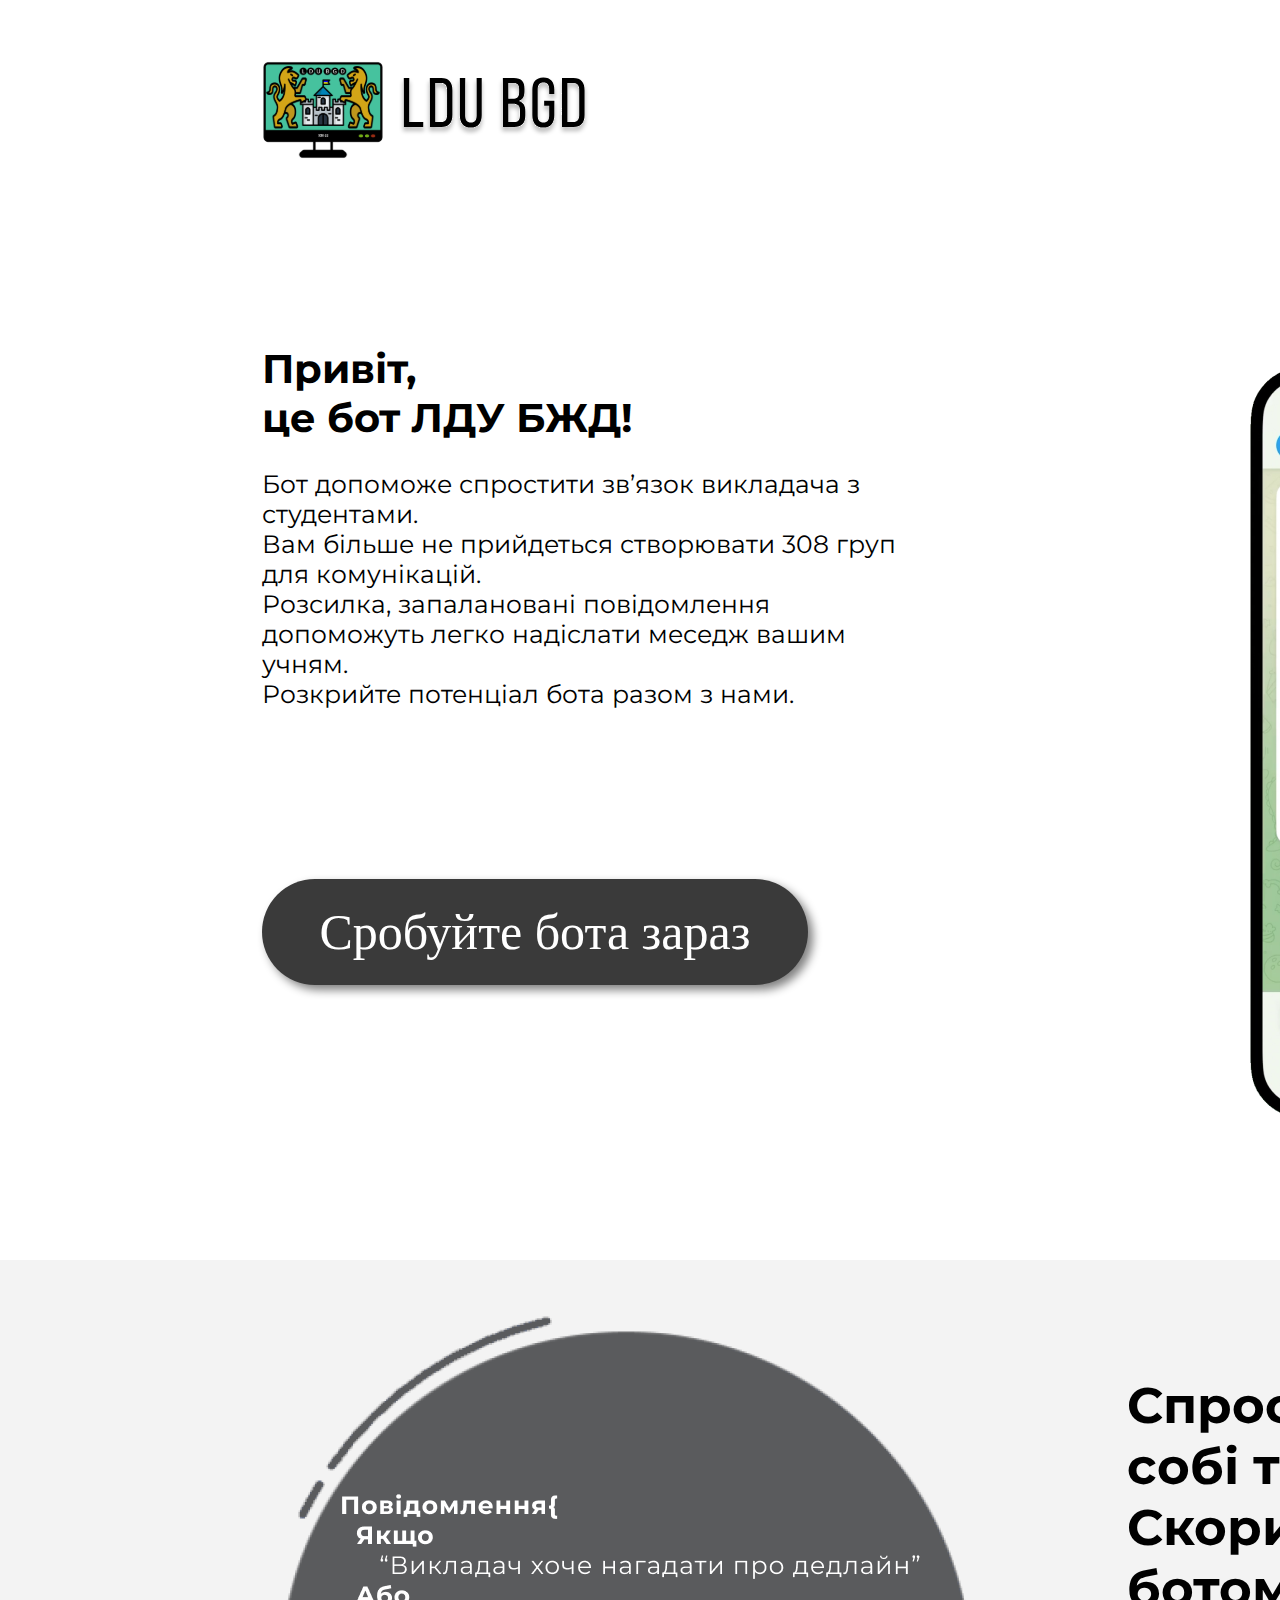
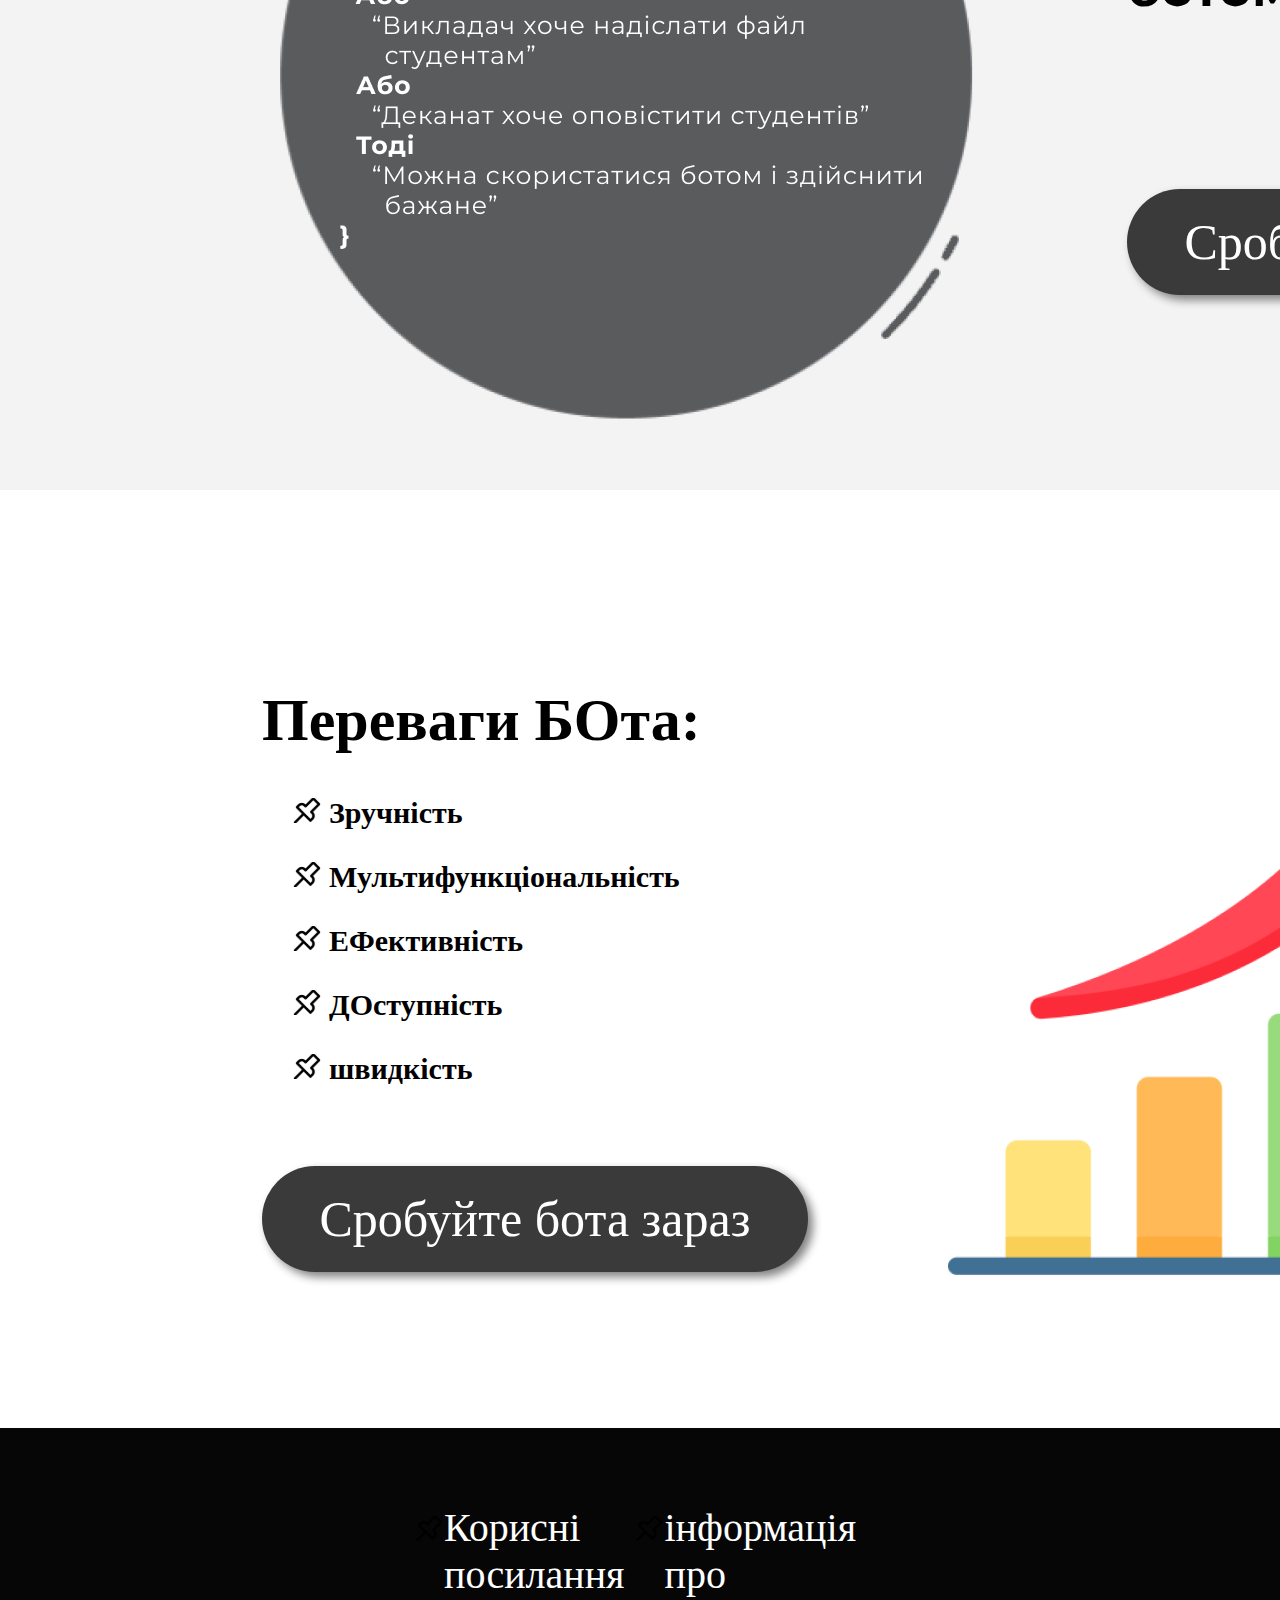
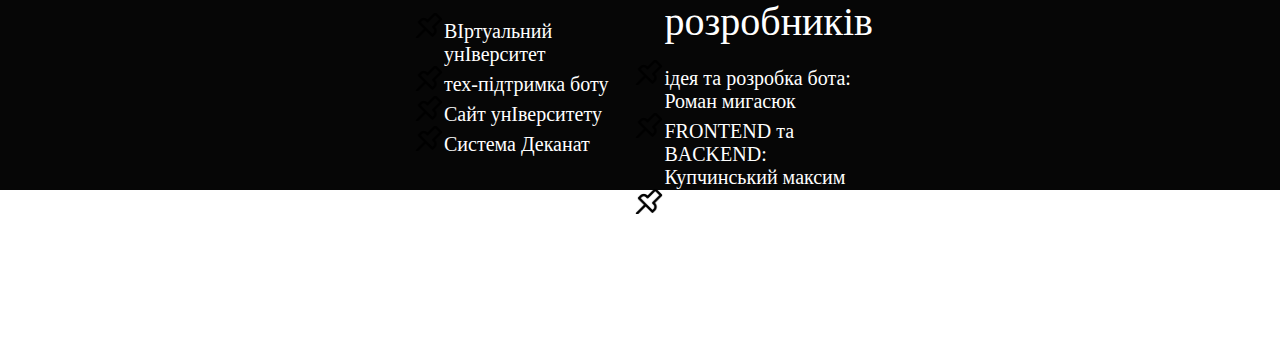
<file: Website-Bot/web_html_css/Site/index.html>
<!DOCTYPE html>
<html lang="ua">
<head>
    <meta charset="UTF-8">
    <meta name="viewport"
          content="width=device-width, user-scalable=no, initial-scale=1.0, maximum-scale=1.0, minimum-scale=1.0">
    <meta http-equiv="X-UA-Compatible" content="ie=edge">
    <link rel="stylesheet" href="assets/css/main.css">
    <link rel="icon" href="assets/img/svg/mainIcon.svg">
    <link rel="preconnect" href="https://fonts.googleapis.com">
    <link rel="preconnect" href="https://fonts.gstatic.com" crossorigin>
    <link href="https://fonts.googleapis.com/css2?family=Montserrat:wght@400;700&display=swap" rel="stylesheet">
    <link href="https://fonts.cdnfonts.com/css/bebas-neue" rel="stylesheet">
    <!--<title>LDU BGD</title>-->
    <title>Львівський Держаний Університет Безпеки Життєдіяльності</title>
</head>
<body>
    <header class="header">
        <div class="containerHeader">
            <div class="intro">
                <div class="logo">
                    <img src="assets/img/svg/logo.svg" alt="LDU BGD">
                </div>
                <div class="btnLog">
                    <a class="btn" href="login.html">увiйти</a>
                </div>
            </div>
        </div>
    </header>
    <section class="section">
        <div class="sectionFirst">
            <div class="leftFirst">
                <div class="containerHeader infoBot">
                    <h1 class="mainText">Привіт,<br />
                        це бот ЛДУ БЖД!<br />
                    </h1>
                    <p class="secondText">Бот допоможе спростити зв’язок викладача з <br />студентами.<br />
                        Вам більше не прийдеться створювати 308 груп <br />для комунікацій.<br />
                        Розсилка, запалановані повідомлення <br />допоможуть легко надіслати меседж вашим <br />учням.<br />
                        Розкрийте потенціал бота разом з нами.<br /></p>
                </div>
                <div class="containerHeader btnTestMain">
                    <a class="btn btnTest" href="login.html">Сробуйте бота зараз</a>
                </div>
            </div>
            <div class="rightFirst">
                <div class="photoPhone">
                    <img src="assets/img/png/phone.png" alt="Phone">
                </div>
            </div>
        </div>
        <div class="inner">
            <div class="containerHeader sectionSecond">
                <div class="leftSecond">
                    <img src="assets/img/png/benefit.png" alt="Benefit">
                </div>
                <div class="rightSecond">
                    <div class="remark">
                        <h1 class="remarkText">Спростіть життя<br />
                            собі та студентам.<br />
                            Скористайтесь ботом.<br />
                        </h1>
                    </div>
                    <div class="btnTestMain">
                        <a class="btn btnTest btnSecond" href="login.html">Сробуйте бота зараз</a>
                    </div>
                </div>
            </div>
        </div>
        <div class="containerHeader sectionThird">
            <div class="leftThird">
                <div class="textBenifit">
                    <h1 class="benefitMain">Переваги БОта:</h1>
                </div>
                <div class="list">
                    <ul class="table">
                        <li>Зручнiсть</li>
                        <li>Мультифункцiональнiсть</li>
                        <li>ЕФективнiсть</li>
                        <li>ДОступнiсть</li>
                        <li>швидкiсть</li>
                    </ul>
                </div>
                <div class="btnTestMain btnThird">
                    <a class="btn btnTest" href="login.html">Сробуйте бота зараз</a>
                </div>
            </div>
            <div class="rightThird">
                <img class="rightThirdImg" src="assets/img/png/growth.png" alt="Growth">
            </div>
        </div>
    </section>
    <footer class="footer">
        <div class="containerFooter">
            <div class="up">
                <div class="leftFoot">
                    <ul class="tableFoot">
                        <li class="mainHeader">Кориснi посилання</li>
                        <a href="http://virt.ldubgd.edu.ua"><li class="mainHeader foot">ВIртуальний унIверситет</li></a>
                        <a href="#"><li class="mainHeader foot">тех-пiдтримка боту</li></a>
                        <a href="https://ldubgd.edu.ua"><li class="mainHeader foot">Сайт унIверситету</li></a>
                        <a href="https://rozklad.ldubgd.edu.ua"><li class="mainHeader foot">Система Деканат</li></a>
                    </ul>
                </div>
                <div class="rightFoot">
                    <ul class="tableFoot">
                        <li class="mainHeader">iнформацiя про розробникiв</li>
                        <a href="#"><li class="mainHeader foot">iдея та розробка бота: Роман мигасюк</li></a>
                        <a href="#"><li class="mainHeader foot">FRONTEND та BACKEND: Купчинський максим</li></a>
                        <a href="#"><li class="mainHeader foot">FRONTEND та BACKEND: Цветков дмитро</li></a>
                    </ul>
                </div>
            </div>
            <div class="down">
                <div class="bottomFoot">
                    <h3 class="textDown">Бот створений за підтримики університету ЛДУ БЖД та студентів групи КН22
                    </h3>
                </div>
            </div>
        </div>
    </footer>
</body>
</html>
</file>
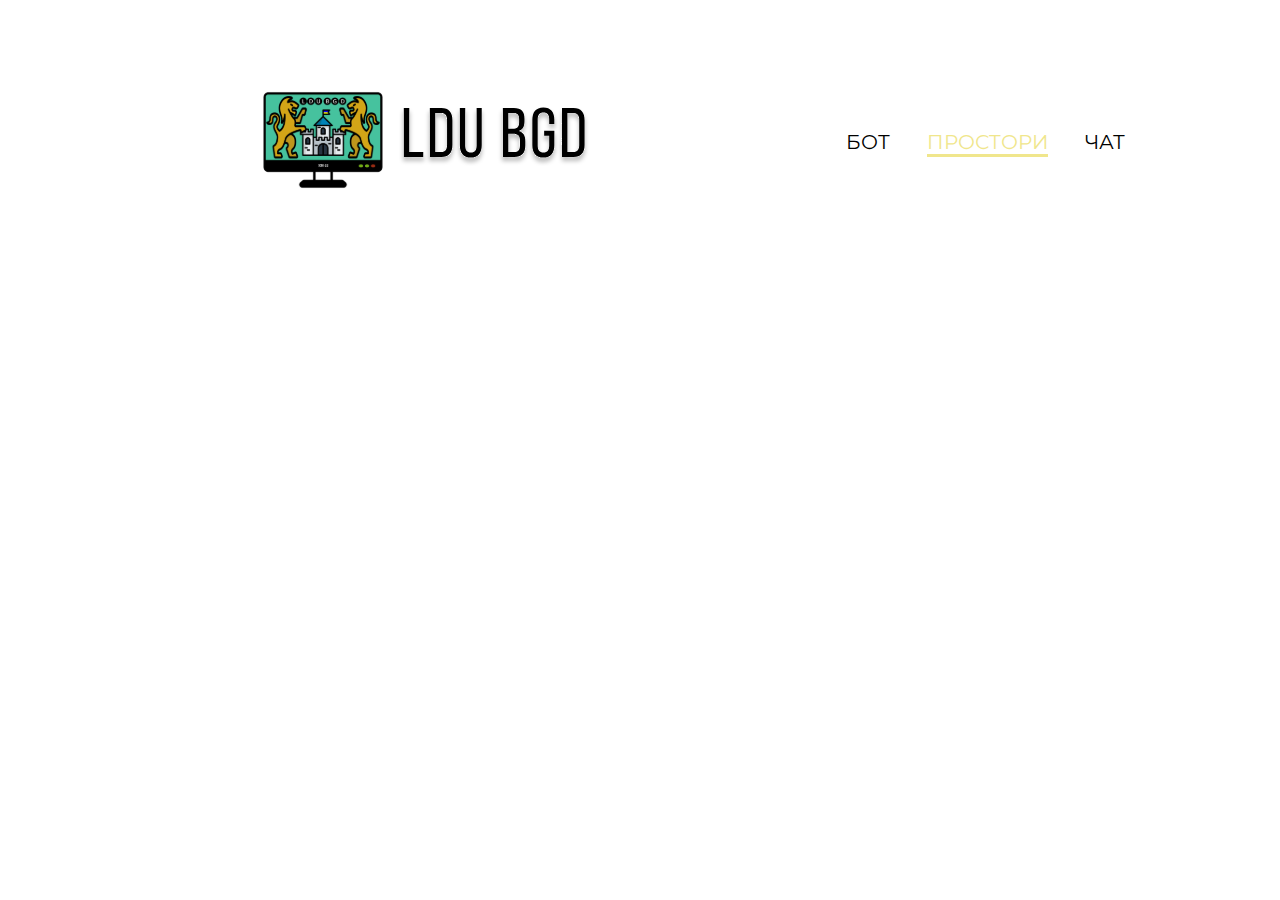
<file: Website-Bot/web_html_css/Site/hubPage.html>
<!DOCTYPE html>
<html lang="ua">
<head>
    <meta charset="UTF-8">
    <meta name="viewport"
          content="width=device-width, user-scalable=no, initial-scale=1.0, maximum-scale=1.0, minimum-scale=1.0">
    <meta http-equiv="X-UA-Compatible" content="ie=edge">
    <link rel="stylesheet" href="assets/css/hub.css">
    <link rel="icon" href="assets/img/svg/mainIcon.svg">
    <link rel="preconnect" href="https://fonts.googleapis.com">
    <link rel="preconnect" href="https://fonts.gstatic.com" crossorigin>
    <link href="https://fonts.googleapis.com/css2?family=Montserrat:wght@400;700&display=swap" rel="stylesheet">
    <link href="https://fonts.cdnfonts.com/css/bebas-neue" rel="stylesheet">
    <!--<title>LDU BGD</title>-->
    <title>Львівський Держаний Університет Безпеки Життєдіяльності</title>
</head>
<body>
    <header class="header">
       <div class="container">
           <div class="header__inner">
               <a class="heder__logo" href="#"><img src="assets/img/svg/logo.svg" alt="LDU BGD"></a>

               <nav class="nav">
                   <a class="nav__link" href="#">Бот</a>
                   <a class="nav__link active" href="#">Простори</a>
                   <a class="nav__link" href="#">Чат</a>
               </nav>

               <div class="slaid__down">
                   <p>sdkjhfgsx;lcxznv</p>
                    <div class="submenu">
                        <a href="#">exit</a>
                    </div>
               </div>
           </div>
       </div>
    </header>
    <section class="section">
        
    </section>
    <footer class="footer">
        
    </footer>
</body>
</html>
</file>
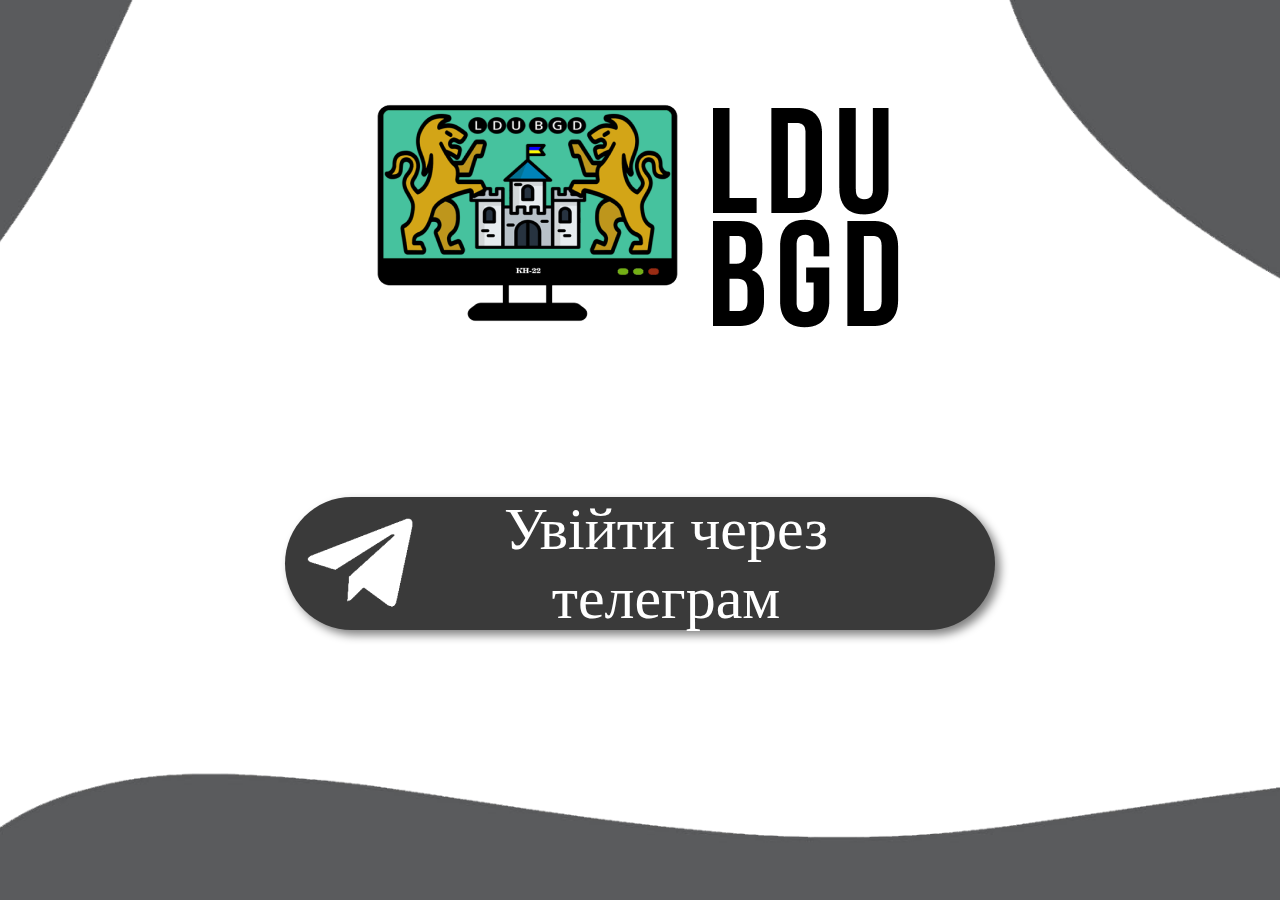
<file: Website-Bot/web_html_css/Site/login.html>
<!doctype html>
<html lang="ua">
<head>
    <meta charset="UTF-8">
    <meta name="viewport"
          content="width=device-width, user-scalable=no, initial-scale=1.0, maximum-scale=1.0, minimum-scale=1.0">
    <meta http-equiv="X-UA-Compatible" content="ie=edge">
    <link rel="stylesheet" href="assets/css/login.css">
    <link rel="icon" href="assets/img/svg/mainIcon.svg">
    <link rel="preconnect" href="https://fonts.googleapis.com">
    <link rel="preconnect" href="https://fonts.gstatic.com" crossorigin>
    <link href="https://fonts.googleapis.com/css2?family=Montserrat:wght@400;700&display=swap" rel="stylesheet">
    <link href="https://fonts.cdnfonts.com/css/bebas-neue" rel="stylesheet">
    <!--<title>LDU BGD</title>-->
    <title>Львівський Держаний Університет Безпеки Життєдіяльності</title>
</head>
<body>
    <section class="sectionLogin">
        <div class="logoImg">
            <a href="index.html"><img src="assets/img/png/logo.png" alt="LDU BGD" class="logo"></a>
        </div>
        <div class="btnLog">
            <a class="btn" href="#">
                <img class="tg" src="assets/img/png/telegram.png" alt="tg">
                <span class="text">Увiйти через телеграм</span>
            </a>
        </div>
    </section>
</body>
</html>
</file>
<file: Website-Bot/web_html_css/Site/assets/css/main.css>
body{
    font-family: 'Montserrat', sans-serif;
    margin: 0px;
    height: 200px;
}

a{
    text-decoration: none;
}

*,
*:before,
*:after {
    box-sizing: border-box;
}

.containerHeader{
    max-width: 1396px;
    width: 100%;
    margin: 60px 262px;
}

.intro{
    display: flex;
    justify-content: space-between;
    align-items: center;
}

.btnLog{
    margin-right: 20px;
}

.btn {
    font-family: "Bebas Neue", serif;
    font-weight: 500;
    font-size: 25px;
    display: flex;
    justify-content: center;
    align-items: center;
    height: 56px;
    width: 134px;
    border: none;
    color: black;
    text-decoration: none;
    border-radius: 150px;
    text-align: center;
}

.btn:hover {
    background-color: black;
    color: white;
    box-shadow: 5px 5px 10px 0px grey;
    border-radius: 150px;
    transition: background .2s linear, color .2s linear;
}

.infoBot{
    margin-top: 120px;
}

.btnTest{
    width: 546px;
    height: 106px;
    font-size: 50px;
    border-radius: 90px;
    color: white;
    background-color: #3a3a3a;
    box-shadow: 5px 5px 10px 0px grey;
}

.btnTest:hover{
    background-color: black;
    box-shadow: 5px 5px 10px 0px grey;
    transition: background .2s linear, color .2s linear;
}

.btnTestMain{
    margin-top: 170px;
}

.sectionFirst{
    display: flex;
    margin-bottom: 100px;
}

.mainText{
    font-size: 40px;
}

.secondText{
    font-size: 25px;
}

.leftFirst{
    width: 1020px;
}

.rightFirst{
    margin-top: 105px;
    margin-right: 100px;
}

.sectionSecond{
    display: flex;
    margin-bottom: 100px;
}

.leftSecond{
    margin-right: 0px;
    margin-bottom: 50px;
    margin-top: 40px;
}

.remarkText{
    font-size: 50px;
    margin-left: 140px;
    margin-top: 115px;
    margin-bottom: 0px;
}

.btnSecond{
    margin-left: 140px;
}

.inner{
    width: 100%;
    height: 830px;
    background-color: #F3F3F3;
}

.benefitMain{
    margin-top: 100px;
    font-family: "Bebas Neue", serif;
    font-weight: 700;
    font-size: 60px;
}

.table{
    font-family: "Bebas Neue", serif;
    font-weight: 700;
    font-size: 30px;
    margin-left: 20px;
}

li{
    margin-top: 30px;
    padding-left: 7px;
}

li::marker{
    content: url("../img/svg/pin.svg");
    height: 25px;
}

.sectionThird{
    display: flex;
    justify-content: space-between;
    align-items: center;
    margin-bottom: 120px;
}

.btnThird{
    margin-top: 80px;
}

.rightThirdImg{
    margin-top: 160px;
}

.footer{
    width: 100%;
    height: 362px;
    background-color: #060606;
}

.mainHeader{
    font-family: "Bebas Neue", serif;
    font-weight: 400;
    font-size: 40px;
    color: white;
    margin-bottom: 15px;
    margin-top: 0px;
    padding-left: 0px;
}

.foot{
    font-size: 20px;
    margin: 0px;
}

.up{
    display: flex;
    justify-content: space-between;
    padding-right: 415px;
    padding-left: 404px;
    padding-top: 60px;
}

.textDown{
    font-family: "Montserrat", serif;
    font-weight: 400;
    font-size: 12px;
    color: white;
    margin-top: 50px;
}

.down{
    display: flex;
    justify-content: center;
}

.containerFooter{
    
}
</file>
<file: Website-Bot/web_html_css/Site/assets/css/hub.css>
body{
    font-family: 'Montserrat', sans-serif;
    margin: 0px;
    height: 200px;
}

a{
    text-decoration: none;
}

*,
*:before,
*:after {
    box-sizing: border-box;
}

/*Container*/

.container {
    max-width: 1396px;
    width: 100%;
    margin: 60px 262px;
}

/*Header*/

.header {
    widht: 100%;
    padding-top: 30px;

    position: absolute;
    top: 0;
    left: 0;
    right: 0;
    z-index: 1000;
}

.header__inner {
    display: flex;
    justify-content: space-between;
    align-items: center;
}

/*Nav*/

.nav{
    font-size: 20px;
    text-transform: uppercase;
}

.nav__link {
    display: inline-block;
    vertical-aligh: top;
    margin: 0 16px;
    position: relative;

    color: black;
    text-decoration: none;

    transition: color 0.1s linear;
}

.nav__link:after {
    content: "";
    display: block;
    width: 100%;
    height: 3px;
    opacity: 0;

    background-color: #F0E68C;

    position: absolute;
    top: 100%;
    left: 0;
    z-index: 1;

    transition: opacity .1s linear;
}

.nav__link:hover {
    color: #F0E68C;
}

.nav__link:hover:after, .nav__link.active:after {
    opacity: 1;
}

.nav__link.active {
    color: #F0E68C
}

/* slaid__down */


.slaid__down  {
    text-transform: uppercase;

    visibility: hidden;
}
</file>
<file: Website-Bot/web_html_css/Site/assets/css/login.css>
body{
    margin: 0px;
}

.sectionLogin{
    display: flex;
    flex-direction: column;
    justify-content: start;
    width: 100%;
    height: 100vh;

    background: url("../img/png/back.png") center no-repeat;
    -webkit-background-size: cover;
    background-size: cover;
}

.logoImg{
    display: flex;
    justify-content: center;
    margin-top: 100px;
}

.btnLog{
    display: flex;
    justify-content: center;
    align-items: center;
    margin-top: 130px;
}

.btn{
    font-family: "Bebas Neue", serif;
    font-weight: 400;
    font-size: 60px;
    width: 710px;
    height: 133px;
    border: none;
    color: white;
    background-color: #3a3a3a;
    box-shadow: 5px 5px 10px 0px grey;
    text-decoration: none;
    border-radius: 90px;
    text-align: center;
    display: flex;
    justify-content: space-between;
    align-items: center;
}

.btn:hover{
    background-color: black;
    color: white;
    box-shadow: 5px 5px 10px 0px grey;
    border-radius: 90px;
    transition: background .2s linear, color .2s linear;
}

.tg{
    margin-left: 20px;
}

.text{
    margin-right: 80px;
}
</file>
